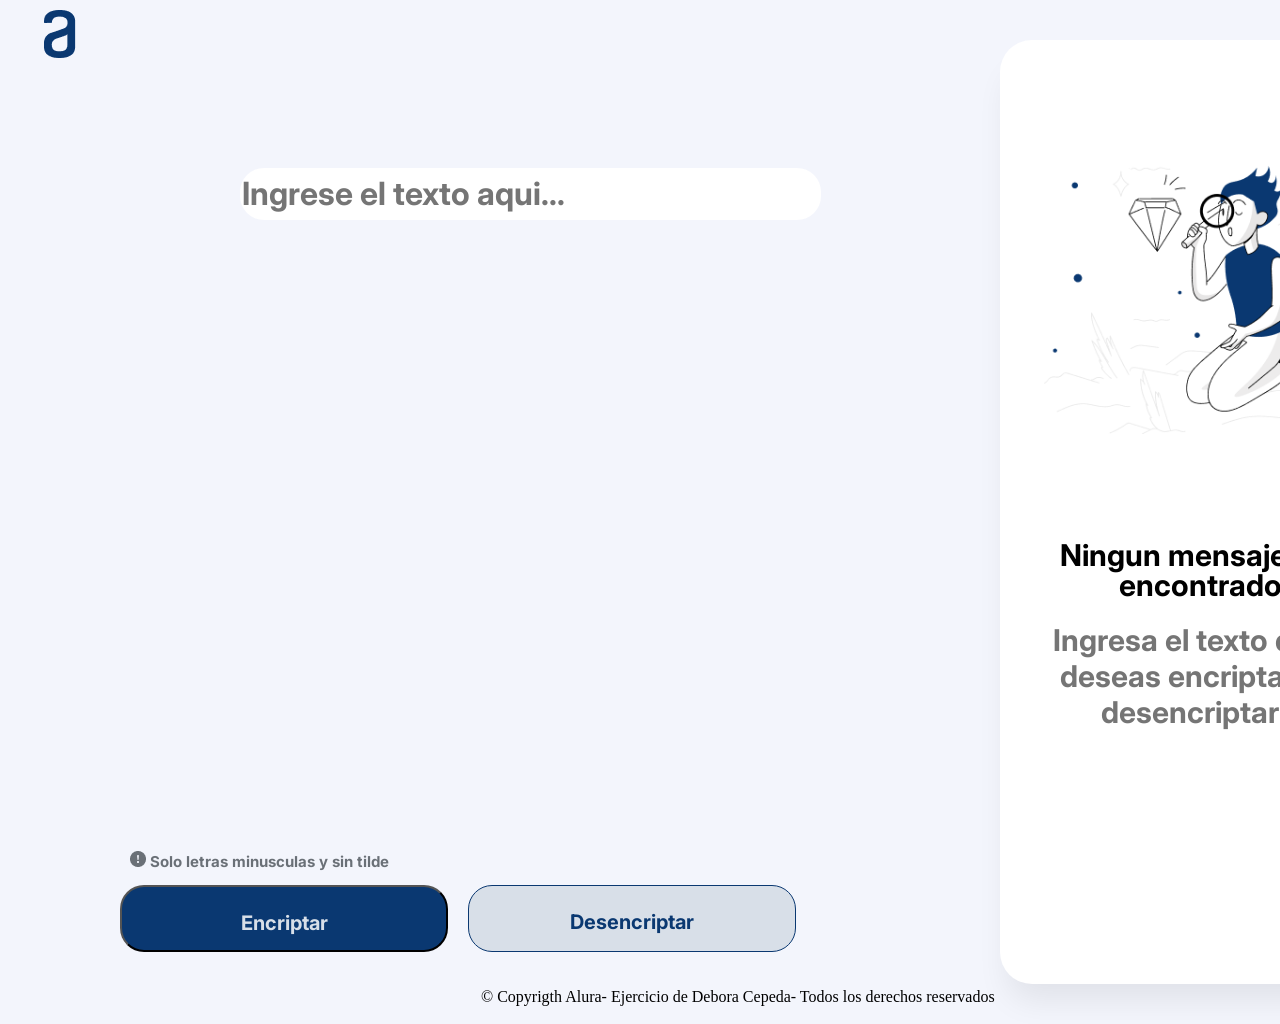
<file: index.html>
<!DOCTYPE html>
<html lang="en">
    <head>
        <meta charset="UTF-8">
        <meta http-equiv="X-UA-Compatible" content="IE=edge">
        <meta name="viewport" content="width=device-width, initial-scale=1, maximum-scale=1">
        <link href="https://fonts.googleapis.com/css2?family=Inter:wght@100&display=swap" rel="stylesheet">
        <link rel="stylesheet" href="reset.css">
        <link rel="stylesheet" href="style.css">
        
        <title>Mi primer encriptador</title>
    </head>
    <body>
        <header>
        
            <img src="imagenes/Frame 6.png" alt="Logo" id="logo">
            
        </header>
        
            

        <textarea class="textarea1" id="textarea" cols="30" rows="10" placeholder="Ingrese el texto aqui..."></textarea>
               
            
        <div class="container">
               
            <div>
                <p class="aclaracion"><img src="imagenes/bi_exclamation-circle-fill.png" alt="circulo exclamacion" class="circulo"> Solo letras minusculas y sin tilde</p>
            </div>
                   
        </div>

        <div id="contenedor-botones">
            <input id="encriptar" type="button" value="Encriptar" onclick="encriptar()">
            <input id="desencriptar" type="button" value="Desencriptar" onclick="desencriptar()">
        </div>
        
        <section class="container2">
                
            <div>
                <img class="muneco"  id="imagenMuneco" src="imagenes/Muñeco.png" alt="Muchacho mirando un diamante">
            </div>
            <p id="parrafo">Ningun mensaje fue encontrado</p>
            <div>
                
                <textarea id="textarea2" cols="30" rows="10" placeholder="Ingresa el texto que deseas encriptar o desencriptar"></textarea> 
            </div>
                       
            <div>
                <input id="btn-copiar" type="button" value="copiar" onclick="copiar()">
            </div>    
                    
                
            
        </section>   
        
        <footer>
            <p> &#169; Copyrigth Alura- Ejercicio de Debora Cepeda- Todos los derechos reservados</p>
        </footer>
       
        <script src="script.js"></script>

    </body>
    
</html>
</file>
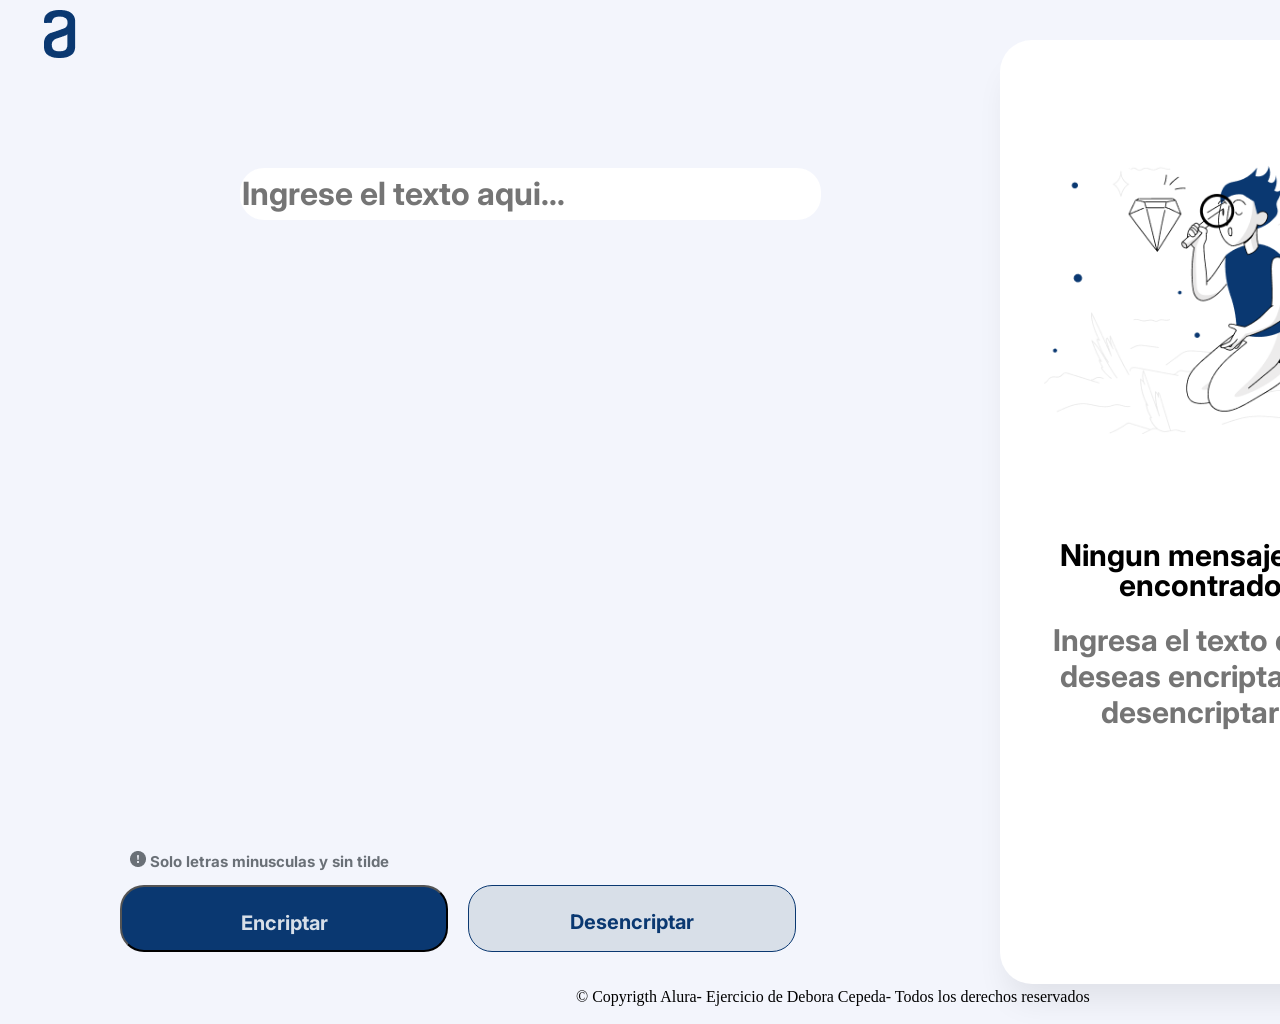
<file: encriptador1/index.html>
<!DOCTYPE html>
<html lang="en">
    <head>
        <meta charset="UTF-8">
        <meta http-equiv="X-UA-Compatible" content="IE=edge">
        <meta name="viewport" content="width=device-width, initial-scale=1, maximum-scale=1">
        <link href="https://fonts.googleapis.com/css2?family=Inter:wght@100&display=swap" rel="stylesheet">
        <link rel="stylesheet" href="reset.css">
        <link rel="stylesheet" href="style.css">
        
        <title>Mi primer encriptador</title>
    </head>
    <body>
        <header>
        
            <img src="imagenes/Frame 6.png" alt="Logo" id="logo">
            
        </header>
        
            

        <textarea class="textarea1" id="textarea"  placeholder="Ingrese el texto aqui..."></textarea>
               
            
        <div class="container">
               
            <div>
                <p class="aclaracion"><img src="imagenes/bi_exclamation-circle-fill.png" alt="circulo exclamacion" class="circulo"> Solo letras minusculas y sin tilde</p>
            </div>
                   
        </div>

        <div id="contenedor-botones">
            <input id="encriptar" type="button" value="Encriptar" onclick="encriptar()">
            <input id="desencriptar" type="button" value="Desencriptar" onclick="desencriptar()">
        </div>
        
        <section class="container2">
                
            <div>
                <img class="muneco"  id="imagenMuneco" src="imagenes/Muñeco.png" alt="Muchacho mirando un diamante">
            </div>
            <p id="parrafo">Ningun mensaje fue encontrado</p>
            <div>
                
                <textarea id="textarea2"  placeholder="Ingresa el texto que deseas encriptar o desencriptar"></textarea> 
            </div>
                       
            <div>
                <input id="btn-copiar" type="button" value="copiar" onclick="copiar()">
            </div>    
                    
                
            
        </section>   
        
        <footer>
            <p> &#169; Copyrigth Alura- Ejercicio de Debora Cepeda- Todos los derechos reservados</p>
        </footer>
       
        <script src="script.js"></script>

    </body>
    
</html>
</file>
<file: style.css>
/*desktop*/


body{
    background: #F3F5FC;
    position: relative;
    width: 1440px;
    height: 1024px;


}
#logo{
    position: relative;
    float: left;
    top: 10px;
    bottom: 0%;
}

#textarea{
    position: absolute;
    height: 48px;
    left: 240px;
    top: 168px;
    font-family: 'Inter', sans-serif;
    font-style: normal;
    font-weight: bold;
    font-size: 32px;
    line-height: 150%;
    color: #0A3871;
    width: 577px;
    resize: none;
    border: none;
    border-radius: 24px;


}

#textarea:focus{
    outline: none;
}
.container{
    display: flex;
    flex-direction: row;
    align-items: center;
    padding: 0;
    gap: 8px;
    position: absolute;
    width: 229px;
    height: 18px;
    left: 130px;
    top: 851px;
}

.aclaracion{
    width: 300px;
    height: 18px;
    font-family: 'Inter', sans-serif;
    font-style: normal;
    font-weight: bold;
    font-size: 15px;
    line-height: 150%;
    color: #495057;
    opacity: 0.8;
}
#contenedor-botones{
    position: relative;
    float: left;
    width: 680px;
    height: 67px;
    top: 885px;
    display: flex;

}
#encriptar{
    padding: 24px;
    width: 328px;
    height: 67px;
    background: #0A3871;
    border-radius: 24px;
    font-size: 20px;
    margin-right: 10px;
    font-family: 'Inter', sans-serif;
    font-weight: bold;
    color: #D8DFE8;
}
#encriptar:hover{
    font-size: 25px;
}
#desencriptar{
    padding: 24px;
    gap: 8px;
    width: 328px;
    height: 67px;
    background: #D8DFE8;
    border: 1px solid #0A3871;
    border-radius: 24px;
    box-sizing: border-box;
    font-size: 20px;
    margin-left: 10px;
    font-family: 'Inter', sans-serif;
    font-weight: bold;
    color:#0A3871 ;
}
#desencriptar:hover{
    font-size: 25px;
   
}
.container2{
    width: 400px;
    height: 944px;
    left: 1000px;
    top: 40px;
    background: #FFFFFF;
    box-shadow: 0px 24px 32px -8px rgba(0, 0, 0, 0.08);
    border-radius: 32px;
    position: absolute;
}
#imagenMuneco{
    width: 336px;
    height: 304px;
    position: relative;
    float:right;
    box-sizing: border-box;
    margin-top: 100px;
    margin-right: 30px;
    padding: 10px;
   
    
}

#parrafo{
    font-family: 'Inter', sans-serif;
    margin-top: 500px;
    margin-bottom: 20px;
    font-size: 30px;
    text-align: center;
    font-weight: bold;
    display: flex;
    
}
#textarea2{
    width: 336px;
    height: 300px;
    font-family: 'Inter', sans-serif;
    font-size: 30px;
    text-align: center;
    color: #495057;
    margin-left: 20px;
    resize: none;
    border: none;
    border-radius: 24px;
    font-weight: bold;
    
}
#textarea2:focus{
    outline: none;
}

#btn-copiar{
    width: 330px;
    height: 19px;
    font-family: 'Inter', sans-serif;
    font-style: normal;
    font-weight: bold;
    font-size: 16px;
    line-height: 19px;
    text-align: center;
    color: #0A3871;
    border-radius: 24px;
    padding: 24px;
    margin-left: 41px;
    margin-top: 20px;
    display: none;
   
}
footer p{
   text-align: center;
   margin-left:-319px;
   display: inline-block;
   margin-top: 989px;
   vertical-align: bottom;
   position: absolute;
}

/*tablet*/
@media only screen and (max-device-width:768px){
    body{
        width: 768px;
        height: 1174px;
        position: relative;
        background: #8080c5;
        
    }
    #logo{
        left: 5.21%;
        right: 90.74%;
        top: 6.25%;
        bottom: 89.8%;
        position: absolute;
      
    }
    #textarea{
        width: 666px;
        height: 392px;
        left: 56px;
        top: 166px;
        font-family: 'Inter';
        font-style: normal;
        font-weight: 400;
        font-size: 32px;
        line-height: 150%;
        position: absolute;
        color: #0A3871;
    }
    .aclaracion{
        width: 205px;
        height: 18px;
        font-family: 'Inter';
        font-style: normal;
        font-weight: bold;
        font-size: 12px;
        line-height: 150%;
        color:white;
        position: relative; 
        left: -51px;
        top: -250px;
    }
    #contenedor-botones{
        padding: 0px;
        gap: 24px;
        position: absolute;
        width: 688px;
        height: 67px;
        left: 42px;
        top: 640px;
        display: flex;
    }
    #encriptar{
        padding: 24px;
        width: 332px;
        height: 67px;
        background: #0A3871;
        border-radius: 24px;
        flex: none;
        position: absolute; 
        left: 1px;
    }
    #desencriptar{
        padding: 24px;
        gap: 8px;
        width: 332px;
        height: 67px;
        border: 1px solid #0A3871;
        border-radius: 24px;
        flex: none;
        position: relative;
        left: 358px; 
    }
    
    .container2{
        padding: 32px;
        gap: 32px;
        display: flex;
        position: absolute;
        width: 640px;
        height: 286px;
        left: 44px;
        top: 741px;
        background: #FFFFFF;
        box-shadow: 0px 24px 32px -8px rgba(0, 0, 0, 0.08);
        border-radius: 32px;
    }    
    #imagenMuneco{
        display: flex;
        display: none;
    }
    .container2 #parrafo{
        width: 624px;
        height: 29px;
        font-family: 'Inter';
        font-style: italic;
        font-weight: bold;
        font-size: 24px;
        line-height: 120%;
        text-align: center;
        color:#0A3871;
        position: absolute;
        top: -470px;
        left: 185px;
    }
    #textarea2{
        width: 570px;
        height: 246px;
        font-family: 'Inter';
        font-style: normal;
        font-weight: bold;
        font-size: 20px;
        line-height: 150%;
        text-align: center;
        color: #0A3871;
        position: absolute; 
        top: 61px; 
    }
    #btn-copiar{
        left: 66px;
        position: absolute;
        top: 269px;
        width: 500px;
    }
    footer p{
        position: absolute;
        display: inline-block;
        top: 151px;
        left: 450px;
    }
    
}
/*celular*/
@media only screen and (max-device-width:375px){
    body{
        width: 375px;
        height: 933px;
        background:rgb(146, 193, 134);
        position: relative;
    }
    header{
        width: 375px;
        height: 96px;
        left: 0px;
        top: 0px;
        position: absolute;
    }
    #logo{
        left: 4.27%;
        right: 87.2%;
        top: 25%;
        bottom: 25%;
        position: absolute;
    }
    #textarea{
        width: 434px;
        height: 230px;
        left: 7px;
        top: 129px;
        position: absolute;
        font-family: 'Inter';
        font-style: normal;
        font-weight: 400;
        font-size: 32px;
        line-height: 150%;
        color: #0b2202;
    }
    .circulo{
        height: 16px;
        width: 16px;
        flex-grow: 0;
        order: 0;
        flex: none;
    }
    .aclaracion{
        width: 205px;
        height: 18px;
        font-family: 'Inter';
        font-style: normal;
        font-weight: 400;
        font-size: 12px;
        line-height: 150%;
        color:black;
        top: -471px;
        left: -117px;
    }
    #contenedor-botones{
        flex-direction: column;
        align-items: flex-start;
        padding: 0px;
        gap: 24px;
        display: flex;
        position: absolute;
        width: 402px;
        height: 158px;
        left: 25px;
        top: 420px;
    }
    #encriptar{
        flex-direction: row;
        align-items: flex-start;
        padding: 24px;
        gap: 8px;
        width: 402px;
        height: 88px;
        background: #0A3871;
        border-radius: 24px;
        flex: none;
        order: 0;
        align-self: stretch;
        flex-grow: 0;
        
    }
    #desencriptar{
        padding: 24px;
        width: 402px;
        height: 88px;
        border: 1px solid #0A3871;
        border-radius: 24px;
        flex: none;
        left: -7px;
        position: relative;
        top: 107px;
    }
    .container2{
        flex-direction: column;
        align-items: flex-start;
        padding: 32px;
        gap: 32px;
        display: flex;
        position: absolute;
        width: 370px;
        height: 310px;
        left: 6px;
        top: 656px;
        background: #FFFFFF;
        box-shadow: 0px 24px 32px -8px rgba(0, 0, 0, 0.08);
        border-radius: 32px;
    }
    .container2 #parrafo{
        height: 58px;
        width: 263px;
        text-align: center;
        color: #343A40;
        font-family: 'Inter';
        font-style: normal;
        font-weight: 700;
        font-size: 24px;
        line-height: 100%;
        left: 92px; 
        
    }
    #textarea2{
        width: 350px;
        height: 270px;
        font-family: 'Inter';
        font-style: normal;
        font-weight: bold;
        font-size: 16px;
        line-height: 150%;
        text-align: center;
        color: #042c0d;
        display: flex;  
        top: 87px; 
    }
    #btn-copiar{
        padding: 24px;
        width: 375px;
        height: 67px;
        border: 1px solid #0A3871;
        border-radius: 24px;
        left: -11px;
        top: 281px;
    }
    footer p{
        width: 350px;
        height: 31px;
        left:364px;
        top:64px;
        position: absolute;
        
    }
}
</file>
<file: encriptador1/style.css>
/*desktop*/


body{
    background: #F3F5FC;
    position: relative;
    width: 1440px;
    height: 1024px;


}
#logo{
    position: relative;
    float: left;
    top: 10px;
    bottom: 0%;
}

#textarea{
    position: absolute;
    height: 48px;
    left: 240px;
    top: 168px;
    font-family: 'Inter', sans-serif;
    font-style: normal;
    font-weight: bold;
    font-size: 32px;
    line-height: 150%;
    color: #0A3871;
    width: 577px;
    resize: none;
    border: none;
    border-radius: 24px;


}

#textarea:focus{
    outline: none;
}
.container{
    display: flex;
    flex-direction: row;
    align-items: center;
    padding: 0;
    gap: 8px;
    position: absolute;
    width: 229px;
    height: 18px;
    left: 130px;
    top: 851px;
}

.aclaracion{
    width: 300px;
    height: 18px;
    font-family: 'Inter', sans-serif;
    font-style: normal;
    font-weight: bold;
    font-size: 15px;
    line-height: 150%;
    color: #495057;
    opacity: 0.8;
}
#contenedor-botones{
    position: relative;
    float: left;
    width: 680px;
    height: 67px;
    top: 885px;
    display: flex;

}
#encriptar{
    padding: 24px;
    width: 328px;
    height: 67px;
    background: #0A3871;
    border-radius: 24px;
    font-size: 20px;
    margin-right: 10px;
    font-family: 'Inter', sans-serif;
    font-weight: bold;
    color: #D8DFE8;
}
#encriptar:hover{
    font-size: 25px;
}
#desencriptar{
    padding: 24px;
    gap: 8px;
    width: 328px;
    height: 67px;
    background: #D8DFE8;
    border: 1px solid #0A3871;
    border-radius: 24px;
    box-sizing: border-box;
    font-size: 20px;
    margin-left: 10px;
    font-family: 'Inter', sans-serif;
    font-weight: bold;
    color:#0A3871 ;
}
#desencriptar:hover{
    font-size: 25px;
   
}
.container2{
    width: 400px;
    height: 944px;
    left: 1000px;
    top: 40px;
    background: #FFFFFF;
    box-shadow: 0px 24px 32px -8px rgba(0, 0, 0, 0.08);
    border-radius: 32px;
    position: absolute;
}
#imagenMuneco{
    width: 336px;
    height: 304px;
    position: relative;
    float:right;
    box-sizing: border-box;
    margin-top: 100px;
    margin-right: 30px;
    padding: 10px;
   
    
}

#parrafo{
    font-family: 'Inter', sans-serif;
    margin-top: 500px;
    margin-bottom: 20px;
    font-size: 30px;
    text-align: center;
    font-weight: bold;
    display: flex;
    
}
#textarea2{
    width: 336px;
    height: 300px;
    font-family: 'Inter', sans-serif;
    font-size: 30px;
    text-align: center;
    color: #495057;
    margin-left: 20px;
    resize: none;
    border: none;
    border-radius: 24px;
    font-weight: bold;
    
}
#textarea2:focus{
    outline: none;
}

#btn-copiar{
    width: 288px;
    height: 19px;
    font-family: 'Inter', sans-serif;
    font-style: normal;
    font-weight: bold;
    font-size: 16px;
    line-height: 19px;
    text-align: center;
    color: #0A3871;
    border-radius: 24px;
    padding: 24px;
    margin-left: 40px;
    margin-top: 20px;
    display: none;
   
}
footer p{
   text-align: center;
   margin-left:-224px;
   display: inline-block;
   margin-top: 989px;
   vertical-align: bottom;
   position: absolute;
}

/*tablet*/
@media only screen and (max-device-width:768px){
    body{
        width: 768px;
        height: 1174px;
        position: relative;
        background: #F3F5FC;
        
    }
    #logo{
        left: 5.21%;
        right: 90.74%;
        top: 6.25%;
        bottom: 89.8%;
        position: absolute;
      
    }
    #textarea{
        width: 688px;
        height: 48px;
        left: 40px;
        top: 240px;
        font-family: 'Inter';
        font-style: normal;
        font-weight: 400;
        font-size: 32px;
        line-height: 150%;
        position: absolute;
        color: #0A3871;
    }
    .aclaracion{
        width: 205px;
        height: 18px;
        font-family: 'Inter';
        font-style: normal;
        font-weight: bold;
        font-size: 12px;
        line-height: 150%;
        color: #495057;
        position: relative; 
        left: -84px;
        top: -58px;
    }
    #contenedor-botones{
        flex-direction: row;
        align-items: flex-start;
        padding: 0px;
        gap: 24px;
        position: absolute;
        width: 688px;
        height: 67px;
        left: 40px;
        top: 841px;
        display: flex;
    }
    #encriptar{
        padding: 24px;
        gap: 8px;
        width: 332px;
        height: 67px;
        background: #0A3871;
        border-radius: 24px;
        flex: none;
        order: 0;
        flex-grow: 1;  
    }
    #desencriptar{
        flex-direction: row;
        align-items: flex-start;
        padding: 24px;
        gap: 8px;
        width: 332px;
        height: 67px;
        border: 1px solid #0A3871;
        border-radius: 24px;
        flex: none;
        order: 1;
        flex-grow: 1; 
    }
    
    .container2{
        flex-direction: column;
        align-items: flex-start;
        padding: 32px;
        gap: 32px;
        display: flexbox;
        position: absolute;
        width: 640px;
        height: 133px;
        left: 40px;
        top: 931px;
        background: #FFFFFF;
        box-shadow: 0px 24px 32px -8px rgba(0, 0, 0, 0.08);
        border-radius: 32px;
    }    
    #imagenMuneco{
        display: flex;
        display: none;
    }
    .container2 #parrafo{
        width: 624px;
        height: 29px;
        font-family: 'Inter';
        font-style: italic;
        font-weight: bold;
        font-size: 24px;
        line-height: 120%;
        text-align: center;
        color:#0A3871;
        position: absolute;
        top: -470px;
        left: 185px;
    }
    #textarea2{
        width: 624px;
        height: 24px;
        font-family: 'Inter';
        font-style: normal;
        font-weight: bold;
        font-size: 20px;
        line-height: 150%;
        text-align: center;
        color: #0A3871;
        position: absolute; 
        top: 96px; 
    }
    #btn-copiar{
        left: 76px;
        position: absolute;
        top: 124px;
        width: 500px;
    }
    footer p{
        position: absolute;
        display: inline-block;
        top: 151px;
        left: 355px;
    }
    
}
/*celular*/
@media only screen and (max-device-width:375px){
    body{
        width: 375px;
        height: 933px;
        background: #F3F5FC;
        position: relative;
    }
    header{
        width: 375px;
        height: 96px;
        left: 0px;
        top: 0px;
        position: absolute;
    }
    #logo{
        left: 4.27%;
        right: 87.2%;
        top: 25%;
        bottom: 25%;
        position: absolute;
    }
    #textarea{
        width: 343px;
        height: 48px;
        left: 16px;
        top: 152px;
        position: absolute;
        font-family: 'Inter';
        font-style: normal;
        font-weight: 400;
        font-size: 32px;
        line-height: 150%;
        color: #0A3871;
    }
    .circulo{
        height: 16px;
        width: 16px;
        flex-grow: 0;
        order: 0;
        flex: none;
    }
    .aclaracion{
        width: 205px;
        height: 18px;
        font-family: 'Inter';
        font-style: normal;
        font-weight: 400;
        font-size: 12px;
        line-height: 150%;
        color: #495057;
        flex: none;
        order: 1;
        flex-grow: 0;
    }
    #contenedor-botones{
        flex-direction: column;
        align-items: flex-start;
        padding: 0px;
        gap: 24px;
        display: flex;
        position: absolute;
        width: 343px;
        height: 158px;
        left: 16px;
        top: 485px;
    }
    #encriptar{
        flex-direction: row;
        align-items: flex-start;
        padding: 24px;
        gap: 8px;
        width: 343px;
        height: 67px;
        background: #0A3871;
        border-radius: 24px;
        flex: none;
        order: 0;
        align-self: stretch;
        flex-grow: 0;
        
    }
    #desencriptar{
        flex-direction: row;
        align-items: flex-start;
        padding: 24px;
        gap: 8px;
        width: 343px;
        height: 67px;
        border: 1px solid #0A3871;
        border-radius: 24px;
        flex: none;
        order: 1;
        align-self: stretch;
        flex-grow: 0;
        box-sizing: border-box;
    }
    .container2{
        flex-direction: column;
        align-items: flex-start;
        padding: 32px;
        gap: 32px;
        display: flex;
        position: absolute;
        width: 327px;
        height: 186px;
        left: 24px;
        top: 707px;
        background: #FFFFFF;
        box-shadow: 0px 24px 32px -8px rgba(0, 0, 0, 0.08);
        border-radius: 32px;
    }
    .container2 #parrafo{
        height: 58px;
        width: 263px;
        text-align: center;
        color: #343A40;
        font-family: 'Inter';
        font-style: normal;
        font-weight: 700;
        font-size: 24px;
        line-height: 100%;
        left: 63px; 
        
    }
    #textarea2{
        width: 273px;
        height: 48px;
        font-family: 'Inter';
        font-style: normal;
        font-weight: 400;
        font-size: 16px;
        line-height: 150%;
        text-align: center;
        color: #495057;
        display: flex;   
    }
    #btn-copiar{
        align-items: flex-start;
        padding: 24px;
        gap: 8px;
        width: 279px;
        height: 67px;
        border: 1px solid #0A3871;
        border-radius: 24px;
        left: 10px;
        top: 155px;
    }
    footer p{
        width: 350px;
        height: 31px;
        left: 251px;
        top:0;
        position: relative;
        display: inline-flex
    }
}
</file>
